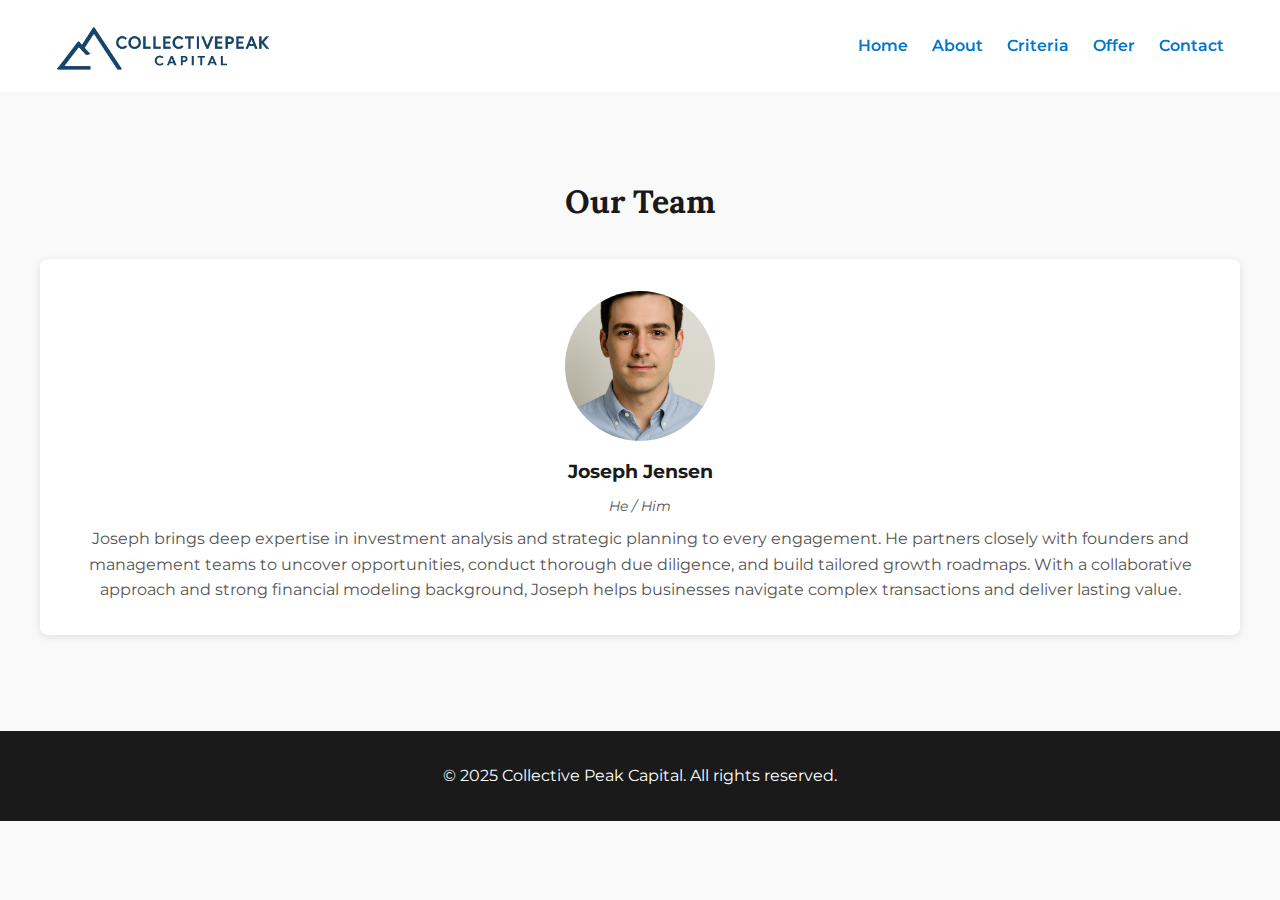
<file: about.html>
<!DOCTYPE html>
<html lang="en">
<head>
  <meta charset="UTF-8">
  <meta name="viewport" content="width=device-width, initial-scale=1.0">
  <title>Team | Collective Peak Capital</title>
  <!-- Google Fonts -->
  <link href="https://fonts.googleapis.com/css2?family=Lora:ital,wght@0,400;0,700;1,400&family=Montserrat:wght@400;600;700&display=swap" rel="stylesheet">
  <style>
    :root {
      --primary: #1a1a1a;
      --secondary: #555555;
      --accent: #0077cc;
      --light: #f9f9f9;
    }
    *, *::before, *::after {
      margin: 0;
      padding: 0;
      box-sizing: border-box;
    }
    body {
      font-family: 'Montserrat', sans-serif;
      color: var(--primary);
      line-height: 1.6;
      background: var(--light);
    }

    .pronouns {
  font-family: 'Montserrat', sans-serif;
  font-size: 0.9rem;
  color: var(--secondary);
  margin-bottom: 0.5rem;
  font-style: italic;
}
    a {
      color: var(--accent);
      text-decoration: none;
    }
    header {
      position: fixed;
      top: 0;
      width: 100%;
      background: rgba(255, 255, 255, 0.9);
      backdrop-filter: blur(10px);
      z-index: 1000;
    }
    nav {
      max-width: 1200px;
      margin: 0 auto;
      display: flex;
      justify-content: space-between;
      align-items: center;
      padding: 1rem;
    }
    .logo img {
      max-height: 60px;
      display: block;
    }
    .nav-links {
      list-style: none;
      display: flex;
      gap: 1.5rem;
    }
    .nav-links a {
      font-weight: 600;
    }
    main {
      padding-top: 80px; /* offset for fixed header */
    }
    section {
      padding: 6rem 1rem;
      scroll-margin-top: 80px;
    }
    .container {
      max-width: 1200px;
      margin: 0 auto;
    }
    .section-title {
      font-family: 'Lora', serif;
      font-size: 2rem;
      text-align: center;
      margin-bottom: 2rem;
      color: var(--primary);
    }
    .grid-3 {
      display: grid;
      grid-template-columns: repeat(auto-fit, minmax(280px, 1fr));
      gap: 2rem;
    }
    .card {
      background: #ffffff;
      padding: 2rem;
      border-radius: 8px;
      box-shadow: 0 2px 8px rgba(0, 0, 0, 0.1);
      text-align: center;
    }
    .card h3 {
      margin-top: 1rem;
      margin-bottom: 0.5rem;
      color: var(--primary);
    }
    .card p {
      color: var(--secondary);
    }
    .team-photo {
      width: 150px;
      height: 150px;
      object-fit: cover;
       object-position: center 40%;
      border-radius: 50%;
      display: block;
      margin: 0 auto 1rem;
    }
    footer {
      background: var(--primary);
      color: #ffffff;
      text-align: center;
      padding: 2rem 1rem;
    }
  </style>
</head>
<body>

  <header>
    <nav>
      <div class="logo">
        <a href="index.html"><img src="images/newlogo.jpg" alt="Collective Peak Capital Logo" /></a>
      </div>
      <ul class="nav-links">
        <li><a href="index.html#hero">Home</a></li>
        <li><a href="index.html#about">About</a></li>
        <li><a href="index.html#criteria">Criteria</a></li>
        <li><a href="index.html#offer">Offer</a></li>
        <li><a href="index.html#contact">Contact</a></li>
        <!-- Note: no “Team” link here, so this page is unlinked -->
      </ul>
    </nav>
  </header>

  <main>
    <section id="team">
      <div class="container">
        <h2 class="section-title">Our Team</h2>
        <div class="grid-3">
          <div class="card">
            <img src="joseph.jpg" alt="Jessica Jensen" class="team-photo" />
            <h3>Joseph Jensen</h3>
            <p class="pronouns">He / Him</p>
            <p>Joseph brings deep expertise in investment analysis and strategic planning to every engagement. He partners closely with founders and management teams to uncover opportunities, conduct thorough due diligence, and build tailored growth roadmaps. With a collaborative approach and strong financial modeling background, Joseph helps businesses navigate complex transactions and deliver lasting value.</p>
          </div>
        </div>
      </div>
    </section>
  </main>

  <footer>
    <p>&copy; 2025 Collective Peak Capital. All rights reserved.</p>
  </footer>

</body>
</html>
</file>
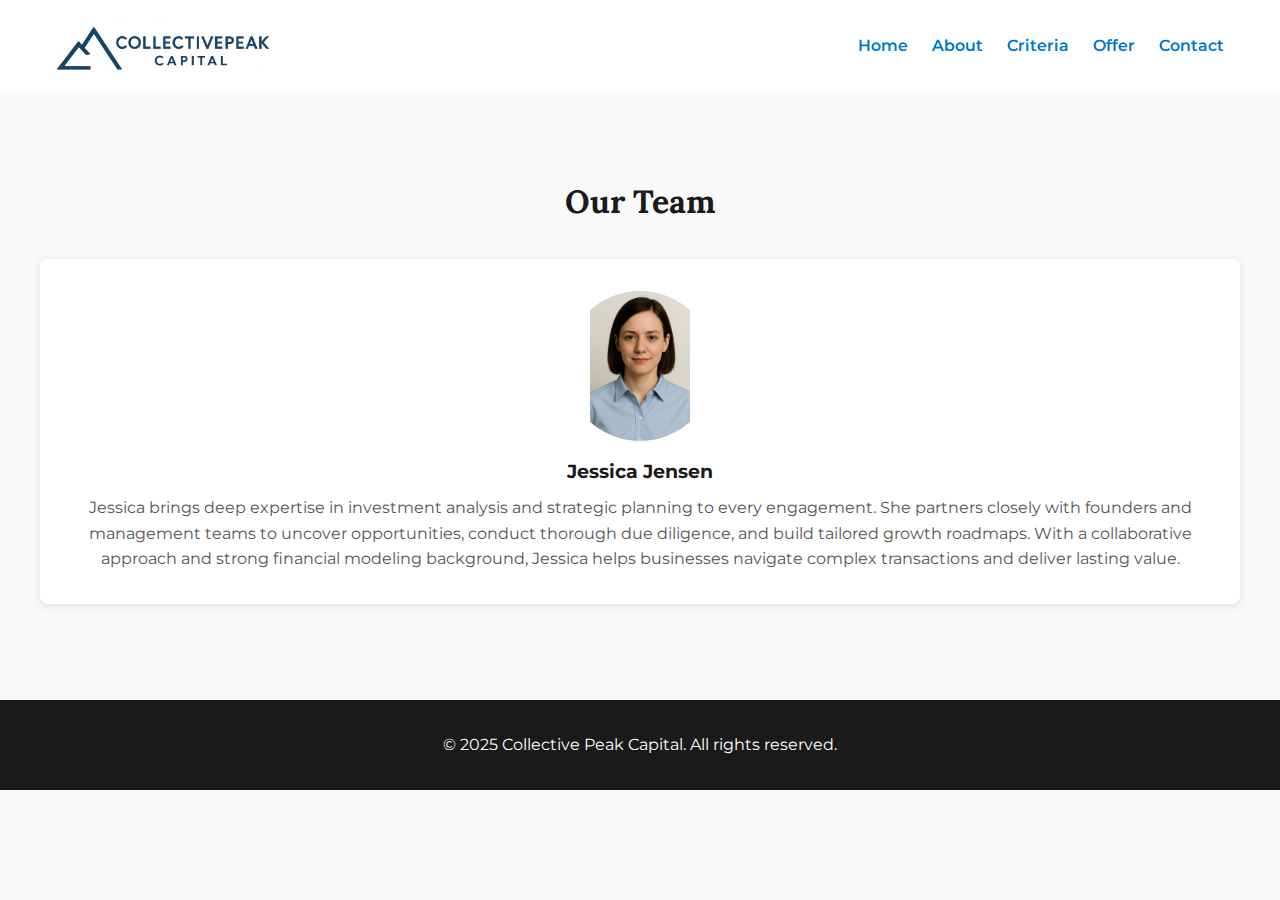
<file: team.html>
<!DOCTYPE html>
<html lang="en">
<head>
  <meta charset="UTF-8">
  <meta name="viewport" content="width=device-width, initial-scale=1.0">
  <title>Team | Collective Peak Capital</title>
  <!-- Google Fonts -->
  <link href="https://fonts.googleapis.com/css2?family=Lora:ital,wght@0,400;0,700;1,400&family=Montserrat:wght@400;600;700&display=swap" rel="stylesheet">
  <style>
    :root {
      --primary: #1a1a1a;
      --secondary: #555555;
      --accent: #0077cc;
      --light: #f9f9f9;
    }
    *, *::before, *::after {
      margin: 0;
      padding: 0;
      box-sizing: border-box;
    }
    body {
      font-family: 'Montserrat', sans-serif;
      color: var(--primary);
      line-height: 1.6;
      background: var(--light);
    }
 .pronouns {
  font-family: 'Montserrat', sans-serif;
  font-size: 0.9rem;
  color: var(--secondary);
  margin-bottom: 0.5rem;
  font-style: italic;
}
    
    a {
      color: var(--accent);
      text-decoration: none;
    }
    header {
      position: fixed;
      top: 0;
      width: 100%;
      background: rgba(255, 255, 255, 0.9);
      backdrop-filter: blur(10px);
      z-index: 1000;
    }
    nav {
      max-width: 1200px;
      margin: 0 auto;
      display: flex;
      justify-content: space-between;
      align-items: center;
      padding: 1rem;
    }
    .logo img {
      max-height: 60px;
      display: block;
    }
    .nav-links {
      list-style: none;
      display: flex;
      gap: 1.5rem;
    }
    .nav-links a {
      font-weight: 600;
    }
    main {
      padding-top: 80px; /* offset for fixed header */
    }
    section {
      padding: 6rem 1rem;
      scroll-margin-top: 80px;
    }
    .container {
      max-width: 1200px;
      margin: 0 auto;
    }
    .section-title {
      font-family: 'Lora', serif;
      font-size: 2rem;
      text-align: center;
      margin-bottom: 2rem;
      color: var(--primary);
    }
    .grid-3 {
      display: grid;
      grid-template-columns: repeat(auto-fit, minmax(280px, 1fr));
      gap: 2rem;
    }
    .card {
      background: #ffffff;
      padding: 2rem;
      border-radius: 8px;
      box-shadow: 0 2px 8px rgba(0, 0, 0, 0.1);
      text-align: center;
    }
    .card h3 {
      margin-top: 1rem;
      margin-bottom: 0.5rem;
      color: var(--primary);
    }
    .card p {
      color: var(--secondary);
    }
    .team-photo {
      width: 150px;
      height: 150px;
      object-fit: contain;
      border-radius: 50%;
      display: block;
      margin: 0 auto 1rem;
    }
    footer {
      background: var(--primary);
      color: #ffffff;
      text-align: center;
      padding: 2rem 1rem;
    }
  </style>
</head>
<body>

  <header>
    <nav>
      <div class="logo">
        <a href="index.html"><img src="images/newlogo.jpg" alt="Collective Peak Capital Logo" /></a>
      </div>
      <ul class="nav-links">
        <li><a href="index.html#hero">Home</a></li>
        <li><a href="index.html#about">About</a></li>
        <li><a href="index.html#criteria">Criteria</a></li>
        <li><a href="index.html#offer">Offer</a></li>
        <li><a href="index.html#contact">Contact</a></li>
        <!-- Note: no “Team” link here, so this page is unlinked -->
      </ul>
    </nav>
  </header>

  <main>
    <section id="team">
      <div class="container">
        <h2 class="section-title">Our Team</h2>
        <div class="grid-3">
          <div class="card">
            <img src="jessica.jpg" alt="Jessica Jensen" class="team-photo" />
            <h3>Jessica Jensen</h3>
            <p>Jessica brings deep expertise in investment analysis and strategic planning to every engagement. She partners closely with founders and management teams to uncover opportunities, conduct thorough due diligence, and build tailored growth roadmaps. With a collaborative approach and strong financial modeling background, Jessica helps businesses navigate complex transactions and deliver lasting value.</p>
          </div>
        </div>
      </div>
    </section>
  </main>

  <footer>
    <p>&copy; 2025 Collective Peak Capital. All rights reserved.</p>
  </footer>

</body>
</html>
</file>
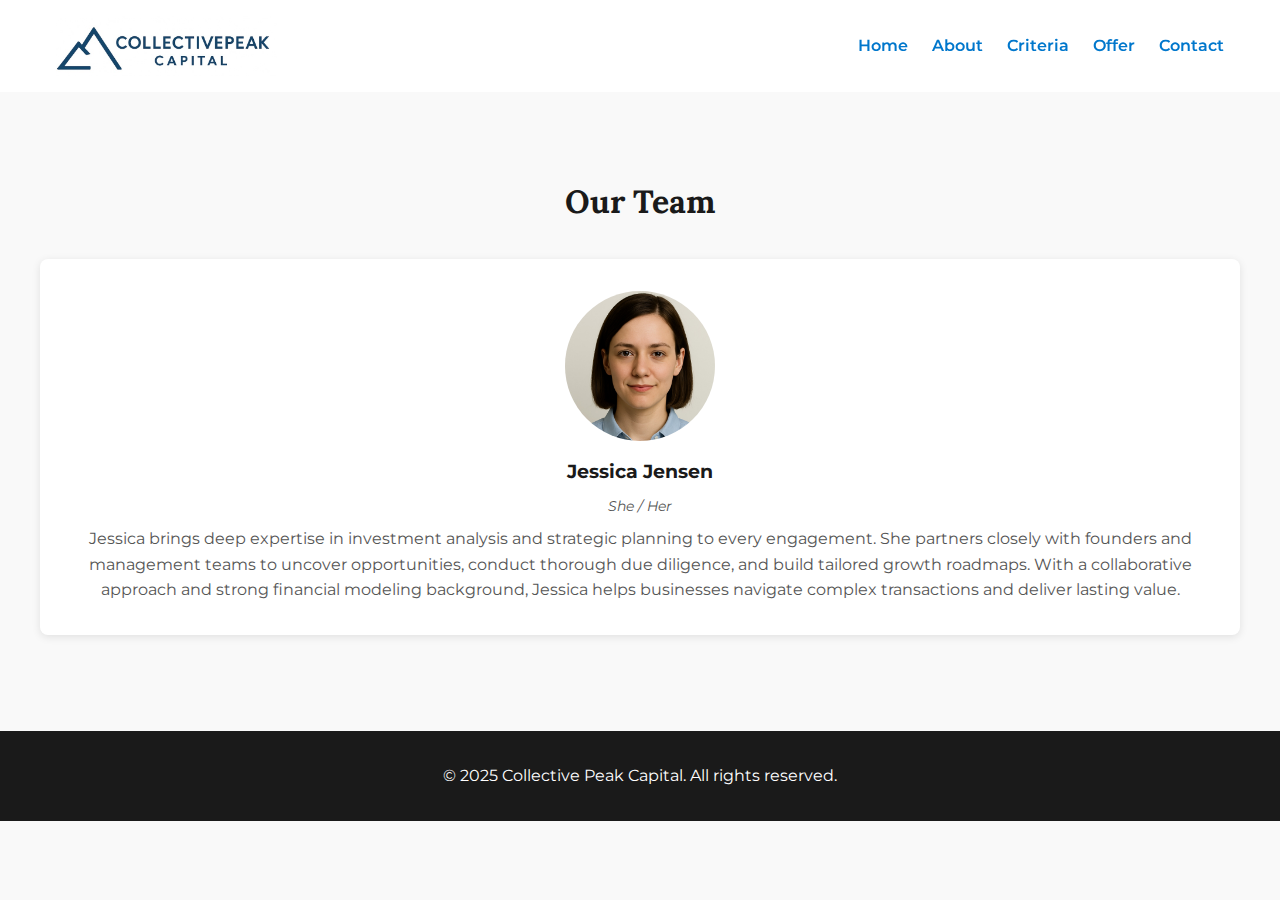
<file: team_jessica.html>
<!DOCTYPE html>
<html lang="en">
<head>
  <meta charset="UTF-8">
  <meta name="viewport" content="width=device-width, initial-scale=1.0">
  <title>Team | Collective Peak Capital</title>
  <!-- Google Fonts -->
  <link href="https://fonts.googleapis.com/css2?family=Lora:ital,wght@0,400;0,700;1,400&family=Montserrat:wght@400;600;700&display=swap" rel="stylesheet">
  <style>
    :root {
      --primary: #1a1a1a;
      --secondary: #555555;
      --accent: #0077cc;
      --light: #f9f9f9;
    }
    *, *::before, *::after {
      margin: 0;
      padding: 0;
      box-sizing: border-box;
    }
    body {
      font-family: 'Montserrat', sans-serif;
      color: var(--primary);
      line-height: 1.6;
      background: var(--light);
    }
 .pronouns {
  font-family: 'Montserrat', sans-serif;
  font-size: 0.9rem;
  color: var(--secondary);
  margin-bottom: 0.5rem;
  font-style: italic;
}
    
    a {
      color: var(--accent);
      text-decoration: none;
    }
    header {
      position: fixed;
      top: 0;
      width: 100%;
      background: rgba(255, 255, 255, 0.9);
      backdrop-filter: blur(10px);
      z-index: 1000;
    }
    nav {
      max-width: 1200px;
      margin: 0 auto;
      display: flex;
      justify-content: space-between;
      align-items: center;
      padding: 1rem;
    }
    .logo img {
      max-height: 60px;
      display: block;
    }
    .nav-links {
      list-style: none;
      display: flex;
      gap: 1.5rem;
    }
    .nav-links a {
      font-weight: 600;
    }
    main {
      padding-top: 80px; /* offset for fixed header */
    }
    section {
      padding: 6rem 1rem;
      scroll-margin-top: 80px;
    }
    .container {
      max-width: 1200px;
      margin: 0 auto;
    }
    .section-title {
      font-family: 'Lora', serif;
      font-size: 2rem;
      text-align: center;
      margin-bottom: 2rem;
      color: var(--primary);
    }
    .grid-3 {
      display: grid;
      grid-template-columns: repeat(auto-fit, minmax(280px, 1fr));
      gap: 2rem;
    }
    .card {
      background: #ffffff;
      padding: 2rem;
      border-radius: 8px;
      box-shadow: 0 2px 8px rgba(0, 0, 0, 0.1);
      text-align: center;
    }
    .card h3 {
      margin-top: 1rem;
      margin-bottom: 0.5rem;
      color: var(--primary);
    }
    .card p {
      color: var(--secondary);
    }
    .team-photo {
      width: 150px;
      height: 150px;
      object-fit: cover;
       object-position: center 10%;
      border-radius: 50%;
      display: block;
      margin: 0 auto 1rem;
    }
    footer {
      background: var(--primary);
      color: #ffffff;
      text-align: center;
      padding: 2rem 1rem;
    }
  </style>
</head>
<body>

  <header>
    <nav>
      <div class="logo">
        <a href="index.html"><img src="images/newlogo.jpg" alt="Collective Peak Capital Logo" /></a>
      </div>
      <ul class="nav-links">
        <li><a href="index.html#hero">Home</a></li>
        <li><a href="index.html#about">About</a></li>
        <li><a href="index.html#criteria">Criteria</a></li>
        <li><a href="index.html#offer">Offer</a></li>
        <li><a href="index.html#contact">Contact</a></li>
        <!-- Note: no “Team” link here, so this page is unlinked -->
      </ul>
    </nav>
  </header>

  <main>
    <section id="team">
      <div class="container">
        <h2 class="section-title">Our Team</h2>
        <div class="grid-3">
          <div class="card">
            <img src="jessica.jpg" alt="Jessica Jensen" class="team-photo" />
            <h3>Jessica Jensen</h3>
            <p class="pronouns">She / Her</p>
            <p>Jessica brings deep expertise in investment analysis and strategic planning to every engagement. She partners closely with founders and management teams to uncover opportunities, conduct thorough due diligence, and build tailored growth roadmaps. With a collaborative approach and strong financial modeling background, Jessica helps businesses navigate complex transactions and deliver lasting value.</p>
          </div>
        </div>
      </div>
    </section>
  </main>

  <footer>
    <p>&copy; 2025 Collective Peak Capital. All rights reserved.</p>
  </footer>

</body>
</html>
</file>
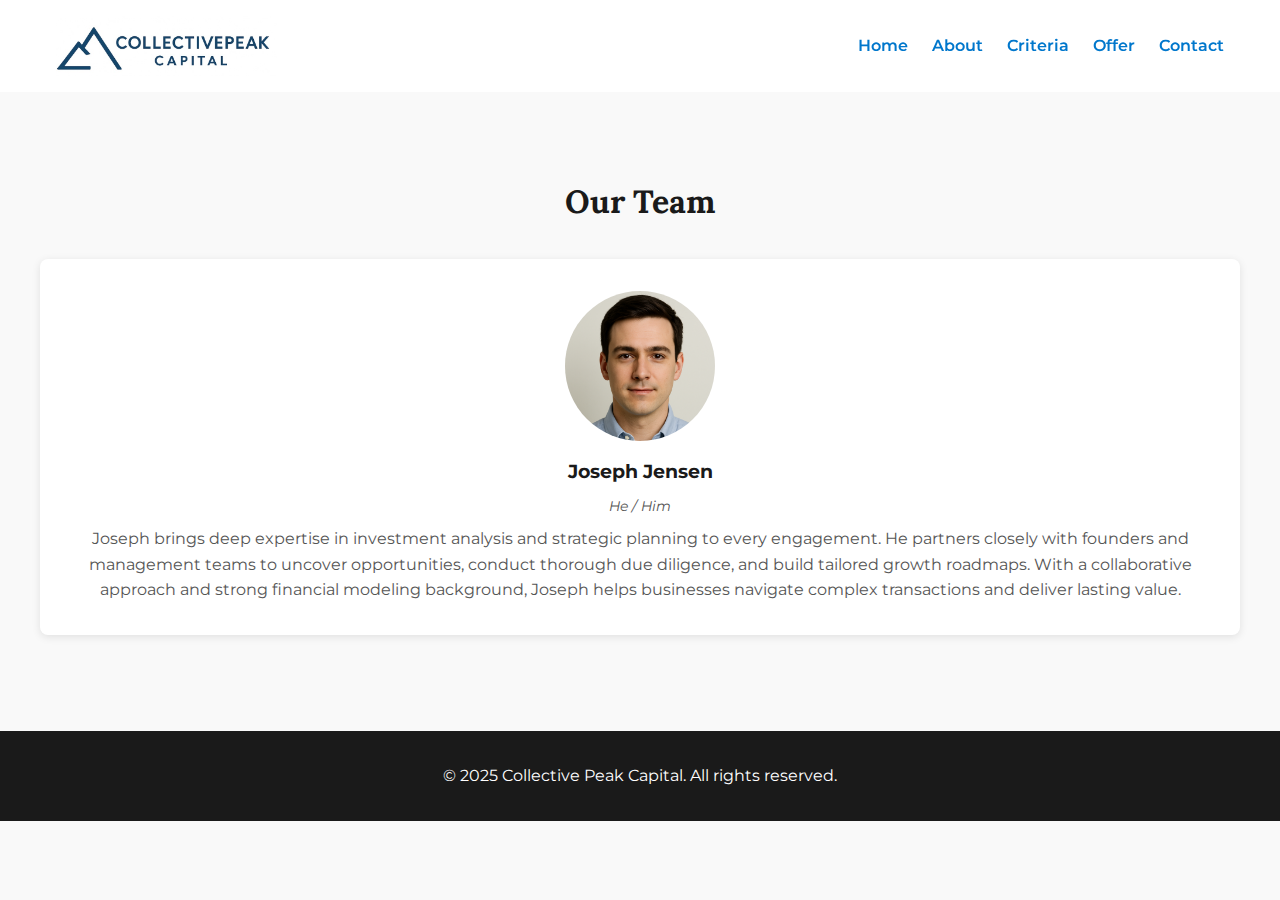
<file: team_joseph.html>
<!DOCTYPE html>
<html lang="en">
<head>
  <meta name="robots" content="noindex">
  <meta charset="UTF-8">
  <meta name="viewport" content="width=device-width, initial-scale=1.0">
  <title>Team | Collective Peak Capital</title>
  <!-- Google Fonts -->
  <link href="https://fonts.googleapis.com/css2?family=Lora:ital,wght@0,400;0,700;1,400&family=Montserrat:wght@400;600;700&display=swap" rel="stylesheet">
  <style>
    :root {
      --primary: #1a1a1a;
      --secondary: #555555;
      --accent: #0077cc;
      --light: #f9f9f9;
    }
    *, *::before, *::after {
      margin: 0;
      padding: 0;
      box-sizing: border-box;
    }
    body {
      font-family: 'Montserrat', sans-serif;
      color: var(--primary);
      line-height: 1.6;
      background: var(--light);
    }

    .pronouns {
  font-family: 'Montserrat', sans-serif;
  font-size: 0.9rem;
  color: var(--secondary);
  margin-bottom: 0.5rem;
  font-style: italic;
}
    a {
      color: var(--accent);
      text-decoration: none;
    }
    header {
      position: fixed;
      top: 0;
      width: 100%;
      background: rgba(255, 255, 255, 0.9);
      backdrop-filter: blur(10px);
      z-index: 1000;
    }
    nav {
      max-width: 1200px;
      margin: 0 auto;
      display: flex;
      justify-content: space-between;
      align-items: center;
      padding: 1rem;
    }
    .logo img {
      max-height: 60px;
      display: block;
    }
    .nav-links {
      list-style: none;
      display: flex;
      gap: 1.5rem;
    }
    .nav-links a {
      font-weight: 600;
    }
    main {
      padding-top: 80px; /* offset for fixed header */
    }
    section {
      padding: 6rem 1rem;
      scroll-margin-top: 80px;
    }
    .container {
      max-width: 1200px;
      margin: 0 auto;
    }
    .section-title {
      font-family: 'Lora', serif;
      font-size: 2rem;
      text-align: center;
      margin-bottom: 2rem;
      color: var(--primary);
    }
    .grid-3 {
      display: grid;
      grid-template-columns: repeat(auto-fit, minmax(280px, 1fr));
      gap: 2rem;
    }
    .card {
      background: #ffffff;
      padding: 2rem;
      border-radius: 8px;
      box-shadow: 0 2px 8px rgba(0, 0, 0, 0.1);
      text-align: center;
    }
    .card h3 {
      margin-top: 1rem;
      margin-bottom: 0.5rem;
      color: var(--primary);
    }
    .card p {
      color: var(--secondary);
    }
    .team-photo {
      width: 150px;
      height: 150px;
      object-fit: cover;
       object-position: center 10%;
      border-radius: 50%;
      display: block;
      margin: 0 auto 1rem;
    }
    footer {
      background: var(--primary);
      color: #ffffff;
      text-align: center;
      padding: 2rem 1rem;
    }
  </style>
</head>
<body>

  <header>
    <nav>
      <div class="logo">
        <a href="index.html"><img src="images/newlogo.jpg" alt="Collective Peak Capital Logo" /></a>
      </div>
      <ul class="nav-links">
        <li><a href="index.html#hero">Home</a></li>
        <li><a href="index.html#about">About</a></li>
        <li><a href="index.html#criteria">Criteria</a></li>
        <li><a href="index.html#offer">Offer</a></li>
        <li><a href="index.html#contact">Contact</a></li>
        <!-- Note: no “Team” link here, so this page is unlinked -->
      </ul>
    </nav>
  </header>

  <main>
    <section id="team">
      <div class="container">
        <h2 class="section-title">Our Team</h2>
        <div class="grid-3">
          <div class="card">
            <img src="joseph.jpg" alt="Jessica Jensen" class="team-photo" />
            <h3>Joseph Jensen</h3>
            <p class="pronouns">He / Him</p>
            <p>Joseph brings deep expertise in investment analysis and strategic planning to every engagement. He partners closely with founders and management teams to uncover opportunities, conduct thorough due diligence, and build tailored growth roadmaps. With a collaborative approach and strong financial modeling background, Joseph helps businesses navigate complex transactions and deliver lasting value.</p>
          </div>
        </div>
      </div>
    </section>
  </main>

  <footer>
    <p>&copy; 2025 Collective Peak Capital. All rights reserved.</p>
  </footer>

</body>
</html>
</file>
